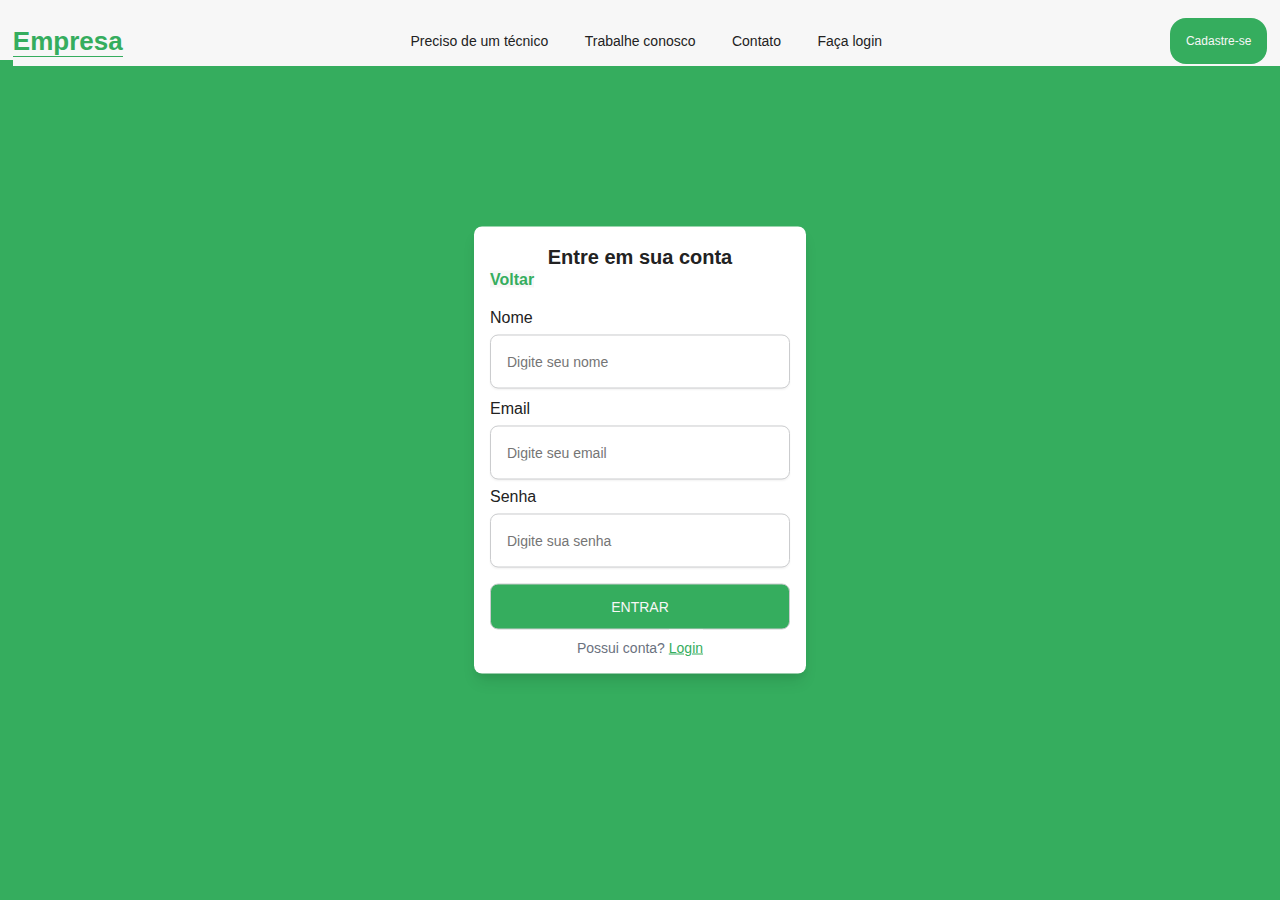
<file: cadastro.html>
<!DOCTYPE html>
<html lang="en">

<head>
    <meta charset="UTF-8">
    <meta name="viewport" content="width=device-width, initial-scale=1.0">
    <title>Document</title>
    <script src="cadastro.js"></script>
    <link rel="stylesheet" href="cadastro.css">
    <script src="cadastro.js" defer></script>
</head>

<body>
    <header id="cabecalho">
        <nav>
            <div class="logo">
                <span id="empresa">Empresa</span>
            </div>
            <ul id="lista-menu">
                <li><a href="#">Preciso de um técnico</a></li>
                <li><a href="#">Trabalhe conosco</a></li>
                <li><a href="#">Contato</a></li>
                <li id="btnlogin"><a href="/login.html">Faça login</a></li>
            </ul>

            <button type="submit" id="btncadastre">Cadastre-se</button>
        </nav>

        <form class="form">
            <p class="form-title">Entre em sua conta</p>
            <div class="input-container">
                <a id="voltar" href="/index.html">Voltar</a>
                <p class="nome">Nome</p>
                <input type="text" id="nome" placeholder="Digite seu nome">
                <span>
                </span>
            </div>
            <div class="input-container">
                <p class="email">Email</p>
                <input type="email" id="email" placeholder="Digite seu email">
                <span>
                </span>
            </div>
            <div class="input-container">
                <p class="senha">Senha</p>
                <input type="password" id="senha" placeholder="Digite sua senha">
                <p id="mensagem">Sua senha é: <span id="mensagemreal"></span></p>
            </div>

            <button type="submit" class="submit" onclick="cadastro(); return false">
                Entrar
            </button>

            <p class="signup-link">
                Possui conta?
                <a href="/login.html">Login</a>
            </p>
</body>

</html>
</file>
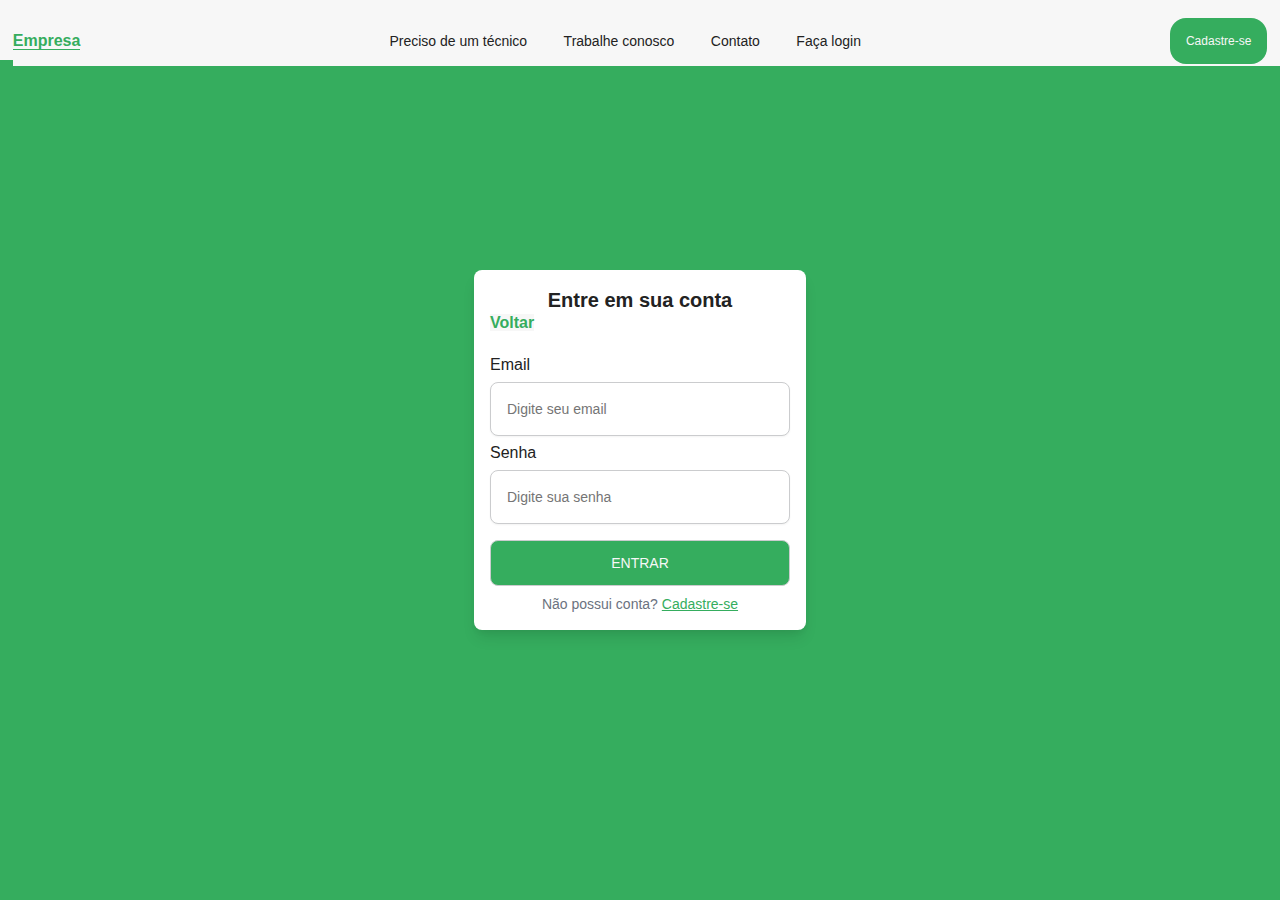
<file: login.html>
<!DOCTYPE html>
<html lang="pt-br">

<head>
    <meta charset="UTF-8">
    <meta name="viewport" content="width=device-width, initial-scale=1.0">
    <title>Document</title>
    <script src="login.js" defer></script>
    <link rel="stylesheet" href="login.css">
</head>

<body>
    <header id="cabecalho">
        <nav>
            <div class="logo">
                <span id="empresa">Empresa</span>
            </div>
            <ul id="lista-menu">
                <li><a href="#">Preciso de um técnico</a></li>
                <li><a href="#">Trabalhe conosco</a></li>
                <li><a href="#">Contato</a></li>
                <li id="btnlogin"><a href="/login.html">Faça login</a></li>
            </ul>

            <button type="submit" id="btncadastre">Cadastre-se</button>
        </nav>
    </header>
    <form class="form">
        <p class="form-title">Entre em sua conta</p>
        <div class="input-container">
            <a id="voltar" href="/index.html">Voltar</a>
            <p class="email">Email</p>
            <input type="email" id="email" placeholder="Digite seu email">
            <span>
            </span>
        </div>
        <div class="input-container">
            <p class="senha">Senha</p>
            <input type="password" id="senha" placeholder="Digite sua senha">
            <p id="mensagem">Sua senha é: <span id="mensagemreal"></span></p>
        </div>

        <button type="submit" class="submit" onclick="logar(); return false">
            Entrar
        </button>

        <p class="signup-link">
            Não possui conta?
            <a href="/cadastro.html">Cadastre-se</a>
        </p>
    </form>
</body>

</html>
</file>
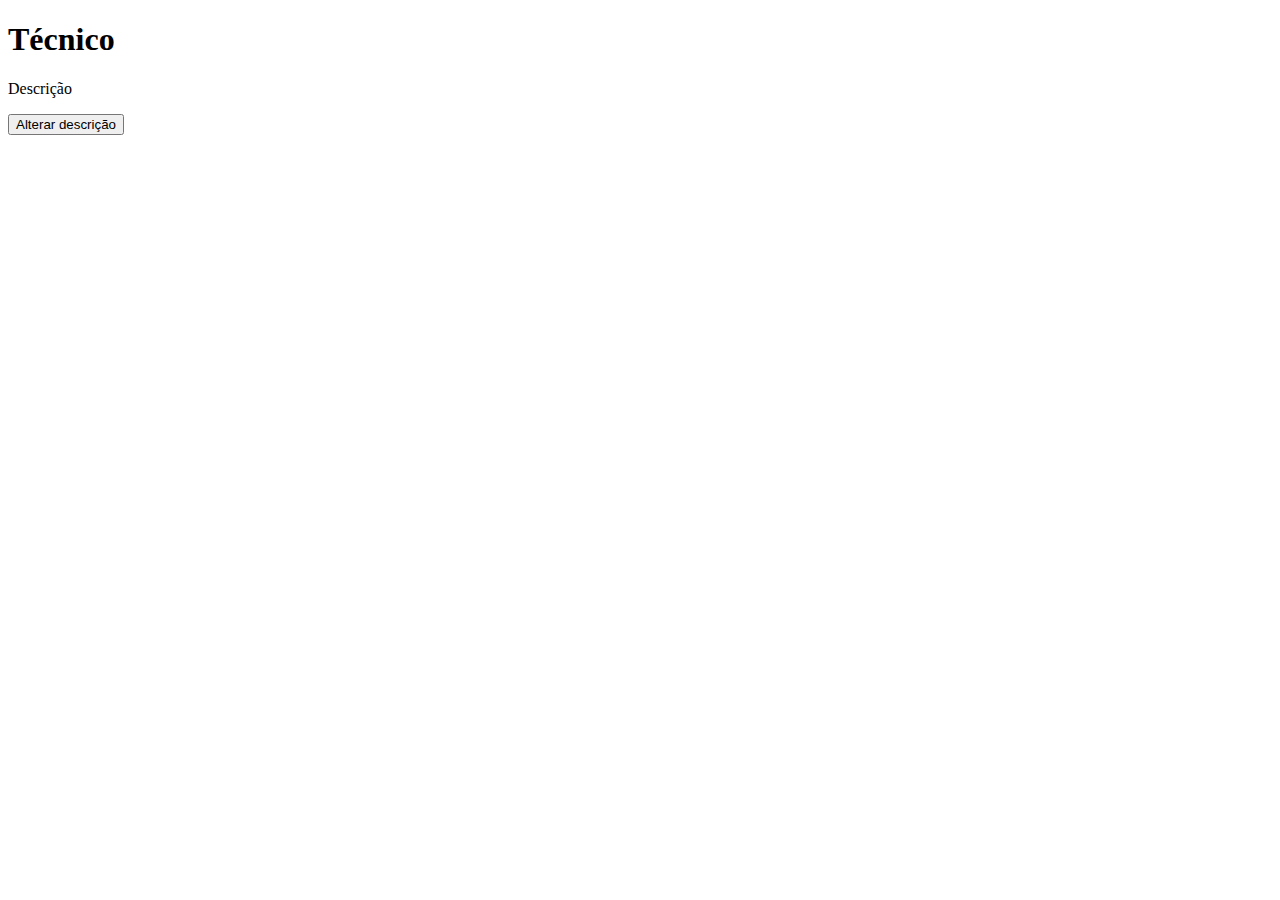
<file: tecnico.html>
<!DOCTYPE html>
<html lang="en">
<head> 
    <meta charset="UTF-8">
    <meta name="viewport" content="width=device-width, initial-scale=1.0">
    <link rel="stylesheet" href="tecnico.css">
    <title></title>
</head>
<body>
    <h1>Técnico</h1>
    <p id="txtDesc">Descrição</p>
    <input id="boxDesc" type="text" placeholder="Digite a nova descrição">
    <button id="btnEnviar" onclick="funcEnviar()">Enviar</button>
    <button id="btnDesc" onclick="funcDesc()">Alterar descrição</button>

    <script src="tecnico.js"></script>
</body>
</html>
</file>
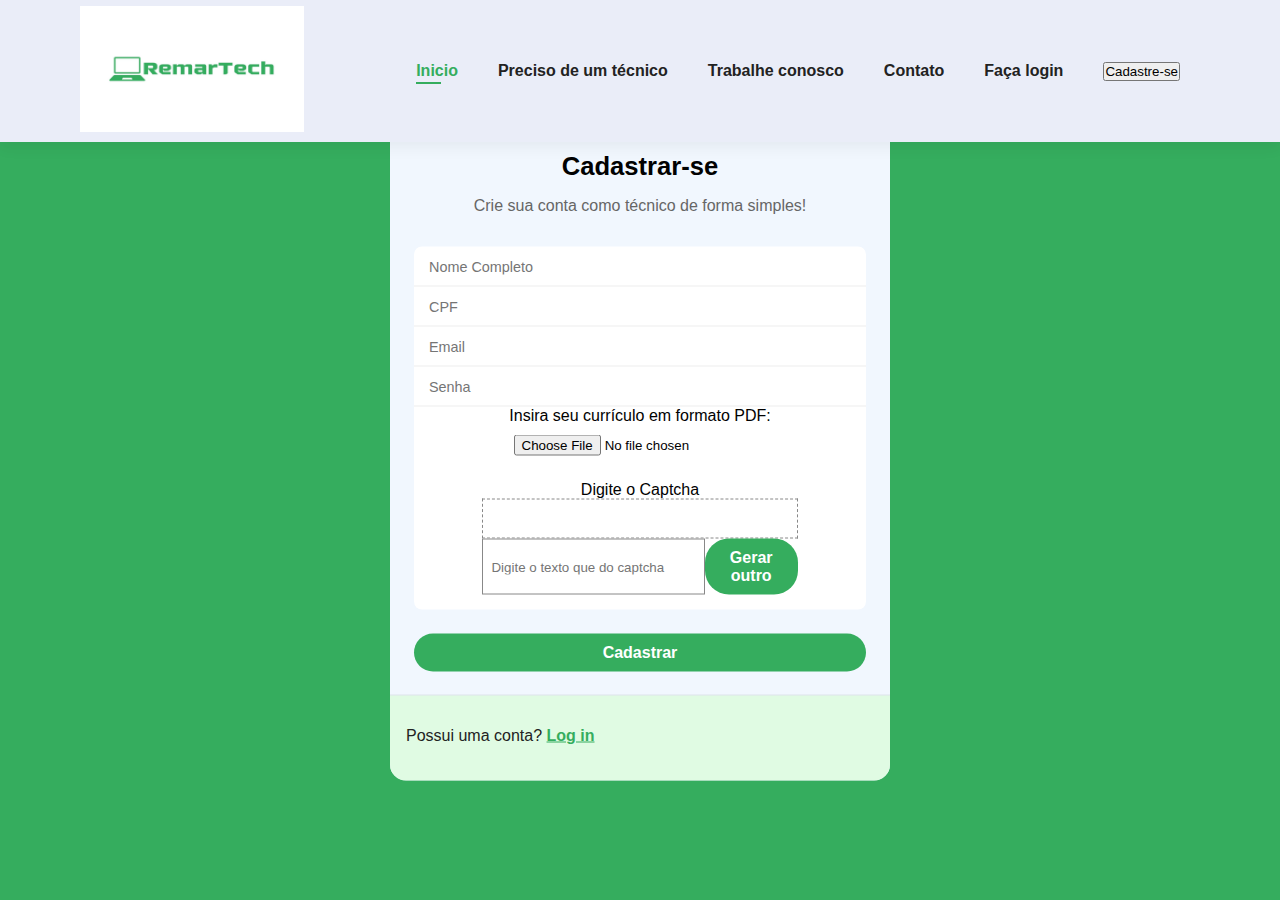
<file: trabalhe.html>
<!DOCTYPE html>
<html lang="pt-br">
<head>
    <meta charset="UTF-8">
    <meta name="viewport" content="width=device-width, initial-scale=1.0">
    <title>Document</title>
    <link rel="stylesheet" href="trabalhe.css">
    <script src="trabalhe.js" defer></script>
</head>
<body>
    <section id="header" class="section-p1">
        <a href="#"><img src="emartech.jpg" alt="Logo RemarTech" class="logo"></a>

        <div>
            <ul id="navbar">
                <li><a class="active" href="index.html">Inicio</a></li>
                <li><a href="preciso.html">Preciso de um técnico</a></li>
                <li><a href="trabalhe.html">Trabalhe conosco</a></li>
                <li><a href="contato.html">Contato</a></li>
                <li><a href="login.html">Faça login</a></li>
                <li><button id="cadastre">Cadastre-se</button></li>
            </ul>
            
        </div>
    </section>
    <div class="form-box">
        <form class="form">
            <span class="title">Cadastrar-se</span>
            <span class="subtitle">Crie sua conta como técnico de forma simples!</span>
            <div class="form-container">
              <input type="text" class="input" placeholder="Nome Completo">
              <input type="text" class="input" placeholder="CPF" maxlength="14" id="cpf">
                    <input type="email" class="input" placeholder="Email">
                    <input type="password" class="input" placeholder="Senha">
                    <label class="label" for="">Insira seu currículo em formato PDF:</label>
                    <input class="pdf" type="file" name="Currículo" id="">
                    <div class="captcha">
                        <label for="captcha-label">Digite o Captcha</label>
                        <div class="preview"></div>
                        <div class="captcha-form">
                            <input type="text" id="captcha-form" placeholder="Digite o texto que do captcha">
                            <button class="captcha-refresh" >Gerar outro</button>
                        </div>
                    </div>

            </div>
            <button class="btncadastro">Cadastrar</button>
        </form>
        <div class="form-section">
          <p>Possui uma conta? <a href="">Log in</a> </p>
        </div>
        </div>
</body>
</html>
</file>
<file: cadastro.css>
* {
    margin: 0;
    padding: 0;
    border: 0;
    box-sizing: border-box;
    font-family: "Roboto", sans-serif;
    font-weight: 400;
    font-style: normal;
    background-color: #f7f7f7;

}

#lista-menu {
    text-decoration: none;
    list-style: none;

}

#lista-menu>li>a {
    text-decoration: none;
    color: #222222;
    font-size: 14px;
    font-style: normal;

}

#lista-menu>li {
    display: inline-block;
    margin: 1rem;
}

#cabecalho {
    max-width: 1400px;
    padding-top: 1rem;
    padding-left: 1%;
    margin: 0 auto;
}

nav {
    display: flex;
    align-items: center;
    justify-content: space-between;
}

nav .logo {
    font-size: 26px;
    font-style: italic;
    color: #35AD5E;
    font-weight: bold;
}

#lista-menu>li>a:hover {
    color: #35AD5E;

}

#btncadastre {
    background-color: #35AD5E;
    color: #f7f7f7;
    padding: 1rem;
    font-size: 12px;
    border-radius: 16px;
    margin-right: 1%;
}

.form {
    background-color: #fff;
    display: block;
    position: absolute;
    top: 50%;
    left: 50%;
    transform: translate(-50%, -50%);
    padding: 1rem;
    max-width: 350px;
    border-radius: 0.5rem;
    box-shadow: 0 10px 15px -3px rgba(0, 0, 0, 0.1), 0 4px 6px -2px rgba(0, 0, 0, 0.05);
}

.form-title {
    font-size: 1.25rem;
    line-height: 1.75rem;
    font-weight: 600;
    text-align: center;
    color: #222222;
    background-color: #fff;
}

.input-container {
    position: relative;
    background-color: #fff;
}

.input-containe p {
    background-color: #fff;
}


.input-container input,
.form button {
    outline: none;
    border: 1px solid #cbccce;
    margin: 8px 0;

}

.input-container input {
    background-color: #fff;
    padding: 1rem;
    background-color: #fff;
    padding-right: 3rem;
    font-size: 0.875rem;
    line-height: 1.25rem;
    width: 300px;
    border-radius: 0.5rem;
    box-shadow: 0 1px 2px 0 rgba(0, 0, 0, 0.05);
}

.submit {
    display: block;
    padding-top: 0.75rem;

    padding-bottom: 0.75rem;
    padding-left: 1.25rem;
    padding-right: 1.25rem;
    background-color: #35AD5E;
    color: #f7f7f7;
    font-size: 0.875rem;
    line-height: 1.25rem;
    font-weight: 500;
    width: 100%;
    border-radius: 0.5rem;
    text-transform: uppercase;
}

.signup-link {
    background-color: #fff;
    color: #6B7280;
    font-size: 0.875rem;
    line-height: 1.25rem;
    text-align: center;
}

.signup-link a {
    background-color: #fff;
    text-decoration: underline;
    color: #35AD5E;
    padding-top: 10px;
}

* {
    margin: 0;
    padding: 0;
    border: 0;
    box-sizing: border-box;
    font-family: "Roboto", sans-serif;
    font-weight: 400;
    font-style: normal;
    background-color: #35AD5E;

}

.email {
    background-color: white;
    color: #222222;
    padding-top: 3px;
}

.nome {
    background-color: white;
    color: #222222;
    padding-top: 20px;
}



.senha {
    background-color: white;
    color: #222222;
}

* {
    margin: 0;
    padding: 0;
    border: 0;
    box-sizing: border-box;
    font-family: "Roboto", sans-serif;
    font-weight: 400;
    font-style: normal;
}

#lista-menu {
    text-decoration: none;
    list-style: none;
    background-color: #f7f7f7;

}

#lista-menu>li>a {
    text-decoration: none;
    color: #222222;
    font-size: 14px;
    font-style: normal;
    background-color: #f7f7f7;

}

#lista-menu>li {
    display: inline-block;
    margin: 1rem;
    background-color: #f7f7f7;
}

#cabecalho {
    max-width: 1400px;
    padding-top: 1rem;
    padding-left: 1%;
    margin: 0 auto;
    background-color: #f7f7f7;
    height: 60px;
}

nav {
    display: flex;
    align-items: center;
    justify-content: space-between;
    background-color: #f7f7f7;
}

nav.logo {
    font-size: 26px;
    font-style: italic;
    color: #35AD5E;
    font-weight: bold;
    background-color: #f7f7f7;
}

#lista-menu>li>a:hover {
    color: #35AD5E;

}

#btncadastre {
    background-color: #35AD5E;
    color: #f7f7f7;
    padding: 1rem;
    font-size: 12px;
    border-radius: 16px;
    margin-right: 1%;

}

#empresa {
    background-color: #f7f7f7;
    color: #35AD5E;
    font-family: "Roboto", sans-serif;
    font-weight: bold;
    font-style: normal;


}

#voltar {
    background-color: #f7f7f7;
    text-decoration: none;
    color: #35AD5E;
    font-weight: bold;
}

#mensagem {
    display: none;
    background-color: #f7f7f7;
}

#mensagemreal {
    background-color: #f7f7f7;
}
</file>
<file: login.css>
.form {
    background-color: #fff;
    display: block;
    position: absolute;
    top: 50%;
    left: 50%;
    transform: translate(-50%, -50%);
    padding: 1rem;
    max-width: 350px;
    border-radius: 0.5rem;
    box-shadow: 0 10px 15px -3px rgba(0, 0, 0, 0.1), 0 4px 6px -2px rgba(0, 0, 0, 0.05);
}

.form-title {
    font-size: 1.25rem;
    line-height: 1.75rem;
    font-weight: 600;
    text-align: center;
    color: #222222;
    background-color: #fff;
}

.input-container {
    position: relative;
    background-color: #fff;
}

.input-containe p {
    background-color: #fff;
}


.input-container input,
.form button {
    outline: none;
    border: 1px solid #cbccce;
    margin: 8px 0;

}

.input-container input {
    background-color: #fff;
    padding: 1rem;
    background-color: #fff;
    padding-right: 3rem;
    font-size: 0.875rem;
    line-height: 1.25rem;
    width: 300px;
    border-radius: 0.5rem;
    box-shadow: 0 1px 2px 0 rgba(0, 0, 0, 0.05);
}

.submit {
    display: block;
    padding-top: 0.75rem;

    padding-bottom: 0.75rem;
    padding-left: 1.25rem;
    padding-right: 1.25rem;
    background-color: #35AD5E;
    color: #f7f7f7;
    font-size: 0.875rem;
    line-height: 1.25rem;
    font-weight: 500;
    width: 100%;
    border-radius: 0.5rem;
    text-transform: uppercase;
}

.signup-link {
    background-color: #fff;
    color: #6B7280;
    font-size: 0.875rem;
    line-height: 1.25rem;
    text-align: center;
}

.signup-link a {
    background-color: #fff;
    text-decoration: underline;
    color: #35AD5E;
    padding-top: 10px;
}

* {
    margin: 0;
    padding: 0;
    border: 0;
    box-sizing: border-box;
    font-family: "Roboto", sans-serif;
    font-weight: 400;
    font-style: normal;
    background-color: #35AD5E;

}

.email {
    background-color: white;
    color: #222222;
    padding-top: 24px;
}

.senha {
    background-color: white;
    color: #222222;
}

* {
    margin: 0;
    padding: 0;
    border: 0;
    box-sizing: border-box;
    font-family: "Roboto", sans-serif;
    font-weight: 400;
    font-style: normal;
}

#lista-menu {
    text-decoration: none;
    list-style: none;
    background-color: #f7f7f7;

}

#lista-menu>li>a {
    text-decoration: none;
    color: #222222;
    font-size: 14px;
    font-style: normal;
    background-color: #f7f7f7;

}

#lista-menu>li {
    display: inline-block;
    margin: 1rem;
    background-color: #f7f7f7;
}

#cabecalho {
    max-width: 1400px;
    padding-top: 1rem;
    padding-left: 1%;
    margin: 0 auto;
    background-color: #f7f7f7;
    height: 60px;
}

nav {
    display: flex;
    align-items: center;
    justify-content: space-between;
    background-color: #f7f7f7;
}

nav.logo {
    font-size: 26px;
    font-style: italic;
    color: #35AD5E;
    font-weight: bold;
    background-color: #f7f7f7;
}

#lista-menu>li>a:hover {
    color: #35AD5E;

}

#btncadastre {
    background-color: #35AD5E;
    color: #f7f7f7;
    padding: 1rem;
    font-size: 12px;
    border-radius: 16px;
    margin-right: 1%;

}

#empresa {
    background-color: #f7f7f7;
    color: #35AD5E;
    font-family: "Roboto", sans-serif;
    font-weight: bold;
    font-style: normal;


}

#voltar {
    background-color: #f7f7f7;
    text-decoration: none;
    color: #35AD5E;
    font-weight: bold;
}

#mensagem {
    display: none;
    background-color: #f7f7f7;
}

#mensagemreal {
    background-color: #f7f7f7;
}
</file>
<file: tecnico.css>
#boxDesc{
    display: none;
    margin-bottom: 10px;
}

#btnEnviar{
    display: none;
    margin-bottom: 10px;
}

#btnDesc{
    display:block;
}
</file>
<file: trabalhe.css>
@import url('https://fonts.cdnfonts.com/css/spartan');

* {
    margin: 0;
    padding: 0;
    box-sizing: border-box;
    font-family: 'Spartan', sans-serif;
}

body {
    width: 100%;
    background-color: #35AD5E;

}

h1 {
    font-size: 50px;
    line-height: 64px;
    color: #222222;
}

h2 {
    font-size: 46px;
    line-height: 54px;
    color: #222222;
}

h4 {
    font-size: 20px;
    color: #222222;
}

h6 {
    font-weight: 700;
    font-size: 12px;
}

p {
    font-size: 16px;
    color: #222222;
    margin: 15px 0 20px 0;
}

section-p1 {
    padding: 40px 80px;
}

section-m1 {
    margin: 40px 0;
}

/*Cabeçalho/Header*/
.logo {
    width: 14rem;
}

#header {
    display: flex;
    align-items: center;
    justify-content: space-between;
    padding: 6px 80px;
    background-color: #eaedf8;
    box-shadow: 0 5px 15px rgb(0, 0, 0, 0.06);
    z-index: 999;
    position: sticky;
    top: 0;
    left: 0;
}

#navbar {
    display: flex;
    align-items: center;
    justify-content: center;
}

#navbar li {
    list-style: none;
    padding: 0 20px;
    position: relative;
}

#navbar li a {
    text-decoration: none;
    font-size: 16px;
    font-weight: 600;
    color: #222222;
    transition: 0.3s ease;
}

/*Fazer o highlight e underline do texto da página que está*/
#navbar li a:hover,
#navbar li a.active {
    color: #35AD5E;
}

/*Cria o underline*/
#navbar li a.active::after,
#navbar li a:hover::after {
    content: "";
    width: 30%;
    height: 2px;
    background-color: #35AD5E;
    position: absolute;
    bottom: -4px;
    left: 20px;
}


.form-box {
    max-width: 500px;
    background: #f1f7fe;
    overflow: hidden;
    border-radius: 16px;
    color: #010101;
    position: absolute;
    left: 50%;
    top: 50%;
    transform: translate(-50%, -50%);
}

.form {
    position: relative;
    display: flex;
    flex-direction: column;
    padding: 32px 24px 24px;
    gap: 16px;
    text-align: center;
}

/*Form text*/
.title {
    font-weight: bold;
    font-size: 1.6rem;
}

.subtitle {
    font-size: 1rem;
    color: #666;
}

/*Inputs box*/
.form-container {
    overflow: hidden;
    border-radius: 8px;
    background-color: #fff;
    margin: 1rem 0 .5rem;
    width: 100%;
}

.input {
    background: none;
    border: 0;
    outline: 0;
    height: 40px;
    width: 100%;
    border-bottom: 1px solid #eee;
    font-size: .9rem;
    padding: 8px 15px;
}

.form-section {
    padding: 16px;
    font-size: .85rem;
    background-color: #e0fbe3;
    box-shadow: rgb(0 0 0 / 8%) 0 -1px;
}

.form-section a {
    font-weight: bold;
    color: #35AD5E;
    transition: color .3s ease;
}

.form-section a:hover {
    color: #005ce6;
    text-decoration: underline;
}

/*Button*/
.form button {
    background-color: #35AD5E;
    color: #fff;
    border: 0;
    border-radius: 24px;
    padding: 10px 16px;
    font-size: 1rem;
    font-weight: 600;
    cursor: pointer;
    transition: background-color .3s ease;
}

.form button:hover {
    background-color: #7ab68e;
}

.pdf {
    padding: 10px 10px;
    border-radius: 16px;
}

.label {
    padding-bottom: 10px;
}

.captcha {
    margin: 15px 0;
}

.captcha .preview {
    width: 100%;
    text-align: center;
    height: 40px;
    line-height: 40px;
    letter-spacing: 8px;
    border: 1px dashed #888;
    font-family: monospace;

}

.captcha {
    display: inline-block;
    user-select: none;
}

.captcha .captcha-form {
    display: flex;
}

.captcha .captcha-form input {
    width: 100%;
    padding: 8px;
    border: 1px solid #888;
}

.captcha .captcha-form .captcha-refresh {
    border: none;
    outline: none;
    cursor: pointer;
}
</file>
